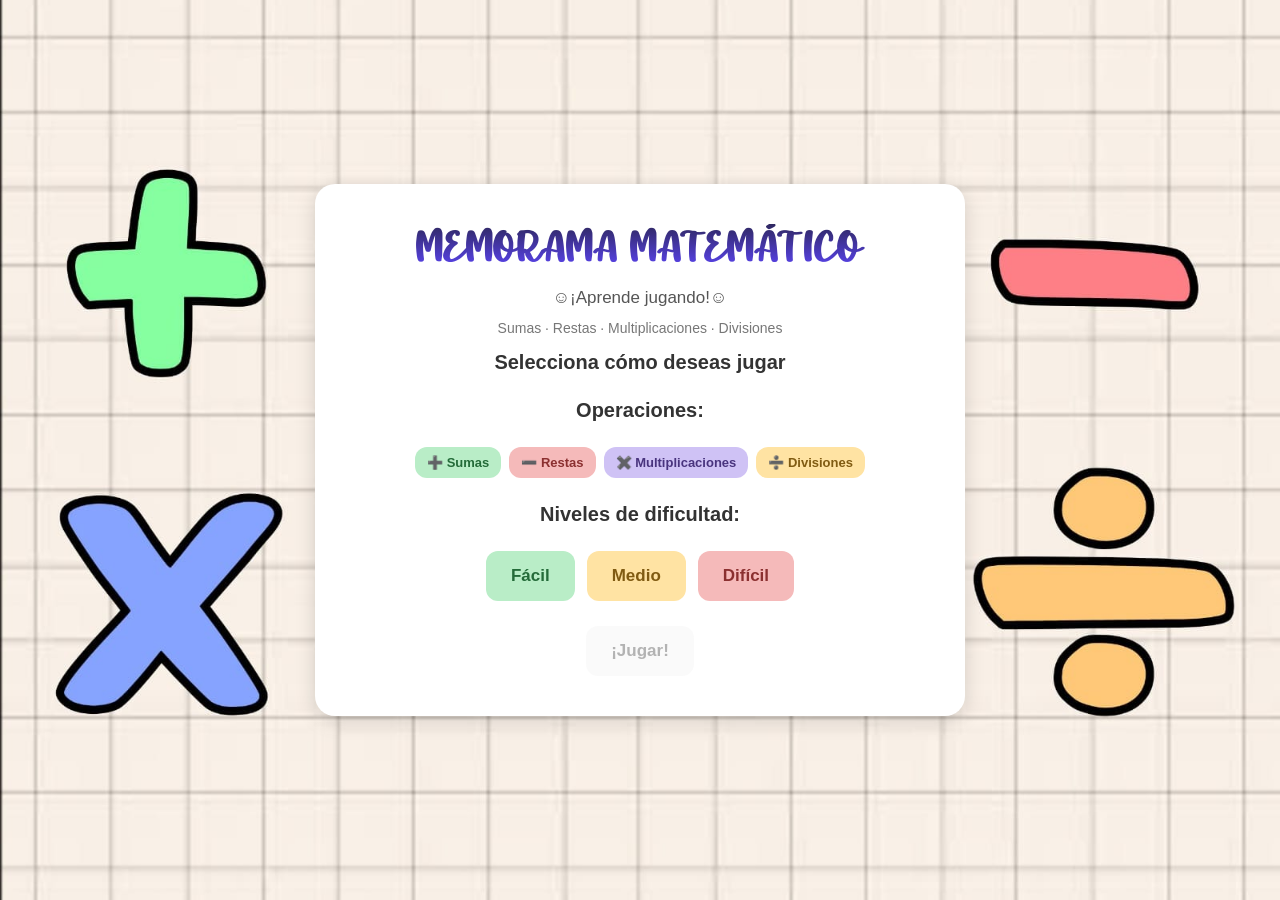
<file: index.html>
<!DOCTYPE html>
<html lang="es">
<head>
    <meta charset="UTF-8">
    <meta name="viewport" content="width=device-width, initial-scale=1.0">
    <title>Memorama Matemático</title>
    <link rel="stylesheet" href="styles.css">
</head>
<body>

    <main class="contenedor">

        <h1> MEMORAMA MATEMÁTICO</h1>

         <p class="descripcion">
           ☺¡Aprende jugando!☺
        </p>

        <p class="operaciones">
            Sumas · Restas · Multiplicaciones · Divisiones
        </p>

        <h2>Selecciona cómo deseas jugar</h2>

        <h2>Operaciones:</h2>
<div class="seleccion-operaciones">
    <button class="suma" data-operacion="suma">➕ Sumas</button>
    <button class="resta" data-operacion="resta">➖ Restas</button>
    <button class="multiplicacion" data-operacion="multiplicacion">✖️ Multiplicaciones</button>
    <button class="division" data-operacion="division">➗ Divisiones</button>
</div>

<h2>Niveles de dificultad:</h2>

<div class="niveles">
    <button class="facil" data-nivel="facil">Fácil</button>
    <button class="medio" data-nivel="medio">Medio</button>
    <button class="dificil" data-nivel="dificil">Difícil</button>
</div>

<button id="btn-jugar" disabled>¡Jugar!</button>

    </main>

    <script src="script.js"></script>
</body>
</html>
</file>
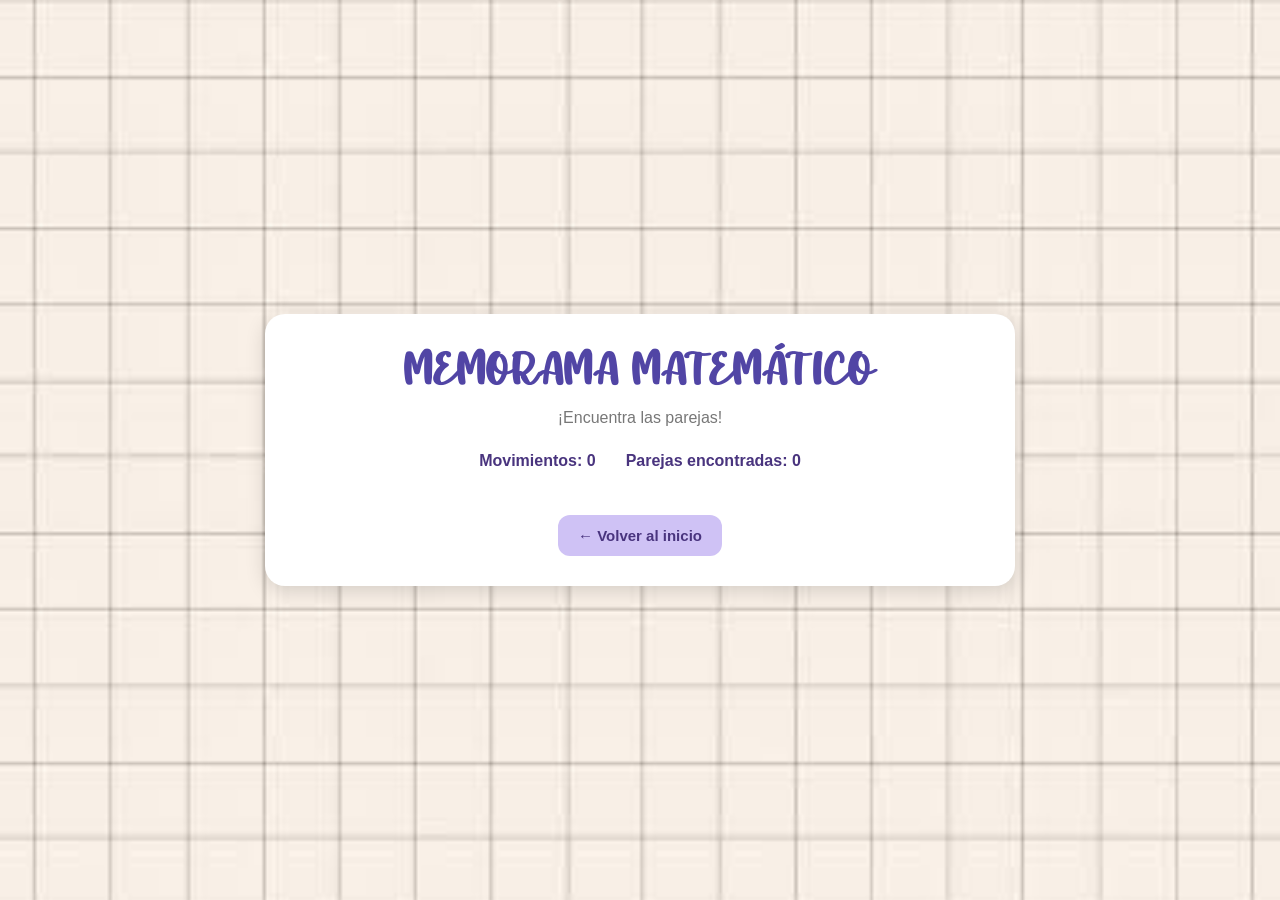
<file: juego.html>
<!DOCTYPE html>
<html lang="es">
<head>
    <meta charset="UTF-8">
    <meta name="viewport" content="width=device-width, initial-scale=1.0">
    <title>Memorama Matemático</title>
    <link rel="stylesheet" href="juego.css">
</head>
<body>

    <main class="contenedor-juego">

        <h1>MEMORAMA MATEMÁTICO</h1>

        <p class="descripcion">
            ¡Encuentra las parejas!
        </p>

        <div class="informacion-juego">
            <p>Movimientos: <span id="movimientos">0</span></p>
            <p>Parejas encontradas: <span id="parejas">0</span></p>
        </div>

        <div class="tablero" id="tablero">

            <!-- Aquí aparecerán las cartas del memorama -->

        </div>

        <!-- Contenedor del confeti -->
         <div id="contenedor-confeti"></div>
        <!-- Mensaje de victoria -->
         <div id="mensaje-victoria" class="mensaje-victoria" hidden>
            
            <div class="contenido-victoria">
                <h2>¡Felicidades!</h2>
                <p>¡Encontraste todas las parejas!</p>
                <p>¡Excelente trabajo!</p>
                <button id="btn-reiniciar">¡Jugar otra vez!</button>
                <button id="btn-inicio">Volver al inicio</button>
            </div>
        </div>
        

        <button class="btn-regresar" onclick="location.href='index.html'">
            ← Volver al inicio
        </button>

    </main>
<script src="juego.js"></script>
</body>
</html>
</file>
<file: styles.css>
@font-face {
    font-family: "Milky Matcha";
    src: url("fuente/Milky Matcha.otf") format("opentype");
    font-weight: normal;
    font-style: normal;
}

* {
    margin: 0;
    padding: 0;
    box-sizing: border-box;
}

body {
    font-family: Arial, sans-serif;
    background-image: url("img/fondo cuadros.jpeg");
    background-size: cover;
    background-position: center;

    min-height: 100vh;
    display: flex;
    justify-content: center;
    align-items: center;
}

.contenedor {
    background-color: white;
    width: 90%;
    max-width: 650px;
    padding: 40px 25px;
    border-radius: 20px;
    text-align: center;
    box-shadow: 0 5px 20px rgba(0,0,0,0.15);
}

h1 {
    font-family: "Milky Matcha", sans-serif;
    font-size: 30px;
    margin-bottom: 15px;
    background: linear-gradient(to bottom, #2f2860, #5f47ff);
    -webkit-background-clip: text;
    background-clip: text;
    color: transparent;
}

.descripcion {
    color: #555;
    font-size: 17px;
    margin-bottom: 12px;
}

/* Texto de las operaciones */
.operaciones {
    color: #777;
    font-size: 14px;
    margin-bottom: 15px;
}

/* Botones de las operaciones */
.seleccion-operaciones {
    display: flex;
    justify-content: center;
    gap: 8px;
    flex-wrap: wrap;
    margin-bottom: 25px;
}

.seleccion-operaciones button {
    padding: 8px 12px;
    font-size: 13px;
}

.suma {
    background-color: #b9edc7;
    color: #246b39;
}

.resta {
    background-color: #f5baba;
    color: #8b3030;
}

.multiplicacion {
    background-color: #cfc2f5;
    color: #49347e;
}

.division {
    background-color: #ffe3a3;
    color:  #805b12;
}

h2 {
    color: #333;
    font-size: 20px;
    margin-bottom: 25px;
}

/* Botones de dificultad */
.niveles {
    display: flex;
    justify-content: center;
    gap: 12px;
    flex-wrap: wrap;
}

/* Estilo general de los botones */
button {
    border: none;
    padding: 15px 25px;
    border-radius: 12px;
    font-size: 17px;
    font-weight: bold;
    cursor: pointer;
    transition: 0.3s;
}

.facil {
    background-color: #b9edc7;
    color: #246b39;
}

.medio {
    background-color: #ffe3a3;
    color: #805b12;
}

.dificil {
    background-color: #f5baba;
    color: #8b3030;
}

.btn-personalizado {
    background-color: #cfc2f5;
    color: #49347e;
    margin-top: 25px;
    width: 100%;
}

button:hover {
    transform: scale(1.05);
    filter: brightness(0.95);
}
.seleccionado{
    outline: 3px solid #333;
    transform: scale(1.05);
}
#btn-jugar{
    margin-top:25px;
}
</file>
<file: juego.css>
@font-face {
    font-family: "Milky Matcha";
    src: url("fuente/Milky Matcha.otf") format("opentype");
    font-weight: normal;
    font-style: normal;
}

* {
    margin: 0;
    padding: 0;
    box-sizing: border-box;
}

body {
    font-family: Arial, sans-serif;
    background-image: url("img/fondo cuadros2.jpeg");
    background-size: cover;
    background-position: center;
    min-height: 100vh;
    display: flex;
    justify-content: center;
    align-items: center;
    padding: 25px 10px;
}

.contenedor-juego {
    background-color: white;
    width: 90%;
    max-width: 750px;
    padding: 30px 25px;
    border-radius: 20px;
    text-align: center;
    box-shadow: 0 5px 20px rgba(0,0,0,0.15);
}

h1 {
    font-family: "Milky Matcha", sans-serif;
    font-size: 32px;
    color: #5145a5;
    margin-bottom: 12px;
}

.descripcion {
    color: #777;
    font-size: 16px;
    margin-bottom: 25px;
}

.informacion-juego {
    display: flex;
    justify-content: center;
    gap: 30px;
    flex-wrap: wrap;
    margin-bottom: 25px;
    color: #49347e;
    font-weight: bold;
}

.tablero {
    display: grid;
    grid-template-columns: repeat(4, minmax(0, 1fr));
    gap: 10px;
    width: 100%;
    max-width: 650px;
    margin: 0 auto 20px;
}

.carta {
    width: 100%;
    aspect-ratio: 1 / 1;
    border: none;
    border-radius: 10px;
    overflow: hidden;
    cursor: pointer;
    background-color:transparent;
    position: relative;
}

.carta img {
    width: 100%;
    height: 100%;
    object-fit: contain;
    display: block;
}

.carta .imagen-frente {
    width: 100%;
    height: 100%;
    object-fit: contain;
}

.contenido-carta {
    position: absolute;
    top: 50%;
    left: 50%;
    transform: translate(-50%, -50%);
    font-size: 22px;
    font-weight: bold;
    color: #333;
    pointer-events: none;
}

.carta [hidden] {
    display: none !important;
}

.btn-regresar {
    background-color: #cfc2f5;
    color: #49347e;
    border: none;
    padding: 12px 20px;
    border-radius: 12px;
    font-size: 15px;
    font-weight: bold;
    cursor: pointer;
    transition: 0.3s;
}

.btn-regresar:hover {
    transform: scale(1.05);
    filter: brightness(0.95);
}

@media (max-width: 480px) {
    .tablero {
        gap: 6px;
    }

    .contenedor-juego {
    background-color: white;
    width: 95%;
    max-width: 850px;
    padding: 20px;
    border-radius: 20px;
    text-align: center;
    box-shadow: 0 5px 20px rgba(0,0,0,0.15);
}

    .contenido-carta {
        font-size: 14px;
    }
}

/* Fondo del mensaje de victoria */
.mensaje-victoria {
    position: fixed;
    top: 0;
    left: 0;
    width: 100%;
    height: 100%;
    background-color: rgba(0, 0, 0, 0.6);

    display: flex;
    justify-content: center;
    align-items: center;

    z-index: 1000;
}
.mensaje-victoria[hidden] {
    display: none !important;
}

/* Cuadro del mensaje */
.contenido-victoria {
    background-color: white;
    padding: 35px 25px;
    border-radius: 20px;
    text-align: center;
    width: 90%;
    max-width: 400px;
    box-shadow: 0 5px 20px rgba(0,0,0,0.2);
}

.contenido-victoria h2 {
    color: #5145a5;
    font-size: 30px;
    margin-bottom: 15px;
}

.contenido-victoria p {
    color: #555;
    margin-bottom: 15px;
    font-size: 17px;
}

.contenido-victoria button {
    display: block;
    width: 100%;
    padding: 12px;
    margin-top: 12px;
    border: none;
    border-radius: 10px;
    background-color: #cfc2f5;
    color: #49347e;
    font-size: 16px;
    font-weight: bold;
    cursor: pointer;
}

.contenido-victoria button:hover {
    filter: brightness(0.95);
}
/* Contenedor del confeti */
#contenedor-confeti {
    position: fixed;
    top: 0;
    left: 0;
    width: 100%;
    height: 100%;
    pointer-events: none;
    overflow: hidden;
    z-index: 1000;
}

/* Cada papelito */
.confeti {
    position: absolute;
    top: -20px;
    width: 10px;
    height: 15px;
    animation: caer 3s linear forwards;
}

/* Animación de caída */
@keyframes caer {
    0% {
        transform: translateY(0) rotate(0deg);
        opacity: 1;
    }

    100% {
        transform: translateY(105vh) rotate(720deg);
        opacity: 0;
    }
}
</file>
